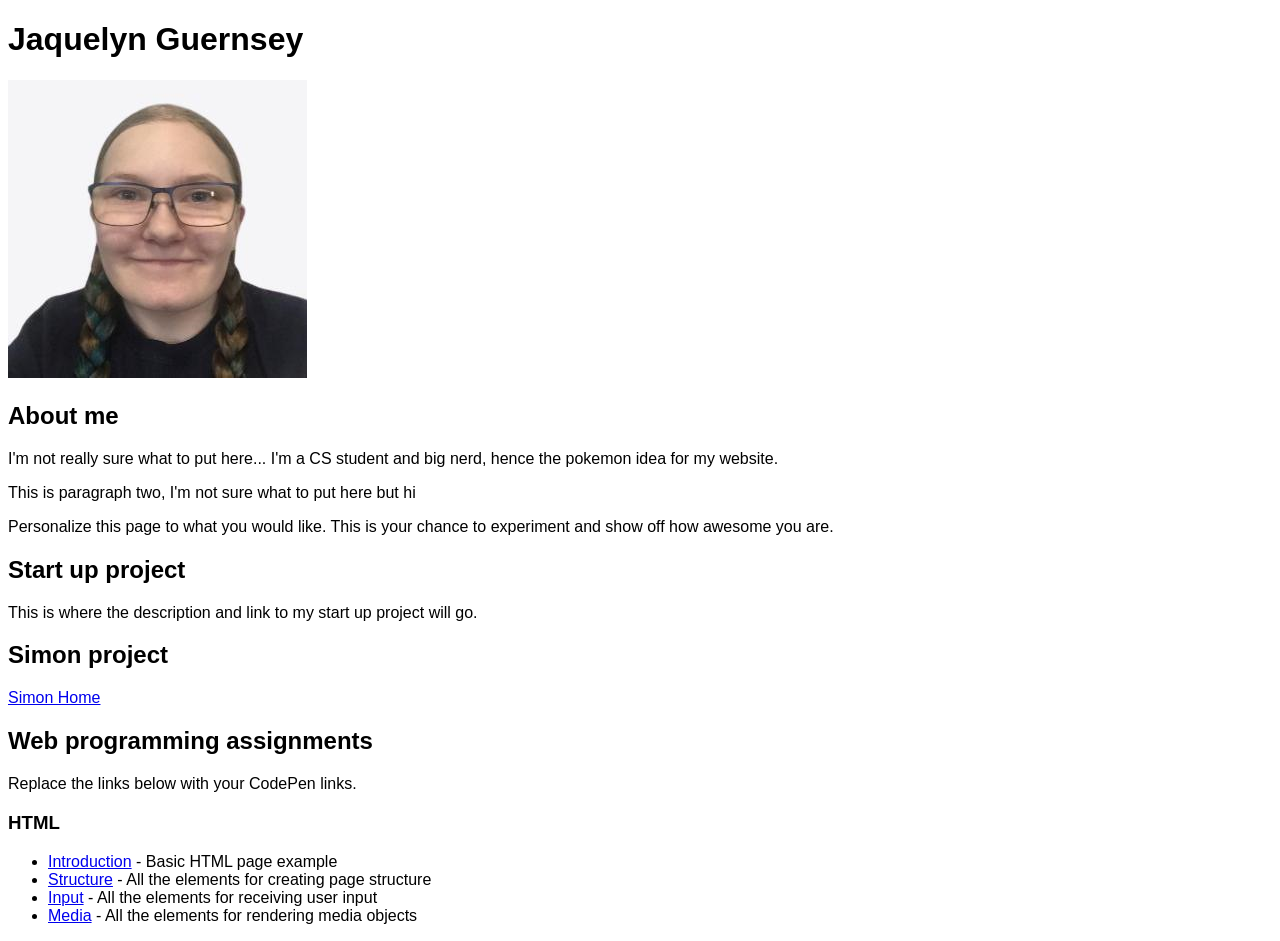
<file: index.html>
<!DOCTYPE html>
<html lang="en">
  <head>
    <meta charset="UTF-8" />
    <meta http-equiv="X-UA-Compatible" content="IE=edge" />
    <meta name="viewport" content="width=device-width, initial-scale=1.0" />
    <!-- This is a placeholder for when you start using CSS -->
    <link rel="stylesheet" href="index.css" />
    <title>Startup Homepage</title>
  </head>
  <body>
    <header>
      <h1>Jaquelyn Guernsey</h1>
      <img src="ProfilePic.png" alt="me" />
    </header>
    <main>
      <section>
        <h2>About me</h2>
        <p>
          I'm not really sure what to put here... I'm a CS student and big nerd, hence the pokemon idea for my website.
        </p>
        <p>
          This is paragraph two, I'm not sure what to put here but hi
        </p>
        <p>
          Personalize this page to what you would like. This is your chance to
          experiment and show off how awesome you are.
        </p>
      </section>
      <section>
        <h2>Start up project</h2>
        <p>
          This is where the description and link to my start up project will go.
        </p>
      </section>
      <section>
        <h2>Simon project</h2>
        <p>
          <a href="https://simon.pokeguesser.click/index.html">Simon Home</a>
        </p>
      </section>
      <section>
        <h2>Web programming assignments</h2>
        <p>Replace the links below with your CodePen links.</p>
        <h3>HTML</h3>
        <ul>
          <li>
            <a href="https://codepen.io/GuernJaq/pen/OJwqZJQ">Introduction</a>
            - Basic HTML page example
          </li>
          <li>
            <a href="https://codepen.io/GuernJaq/pen/LYBadbw">Structure</a> -
            All the elements for creating page structure
          </li>
          <li>
            <a href="https://codepen.io/GuernJaq/pen/rNrRdZR">Input</a> - All
            the elements for receiving user input
          </li>
          <li>
            <a href="https://codepen.io/GuernJaq/pen/VwBRxbW">Media</a> - All
            the elements for rendering media objects
          </li>
        </ul>
      </section>
    </main>
  </body>
</html>
</file>
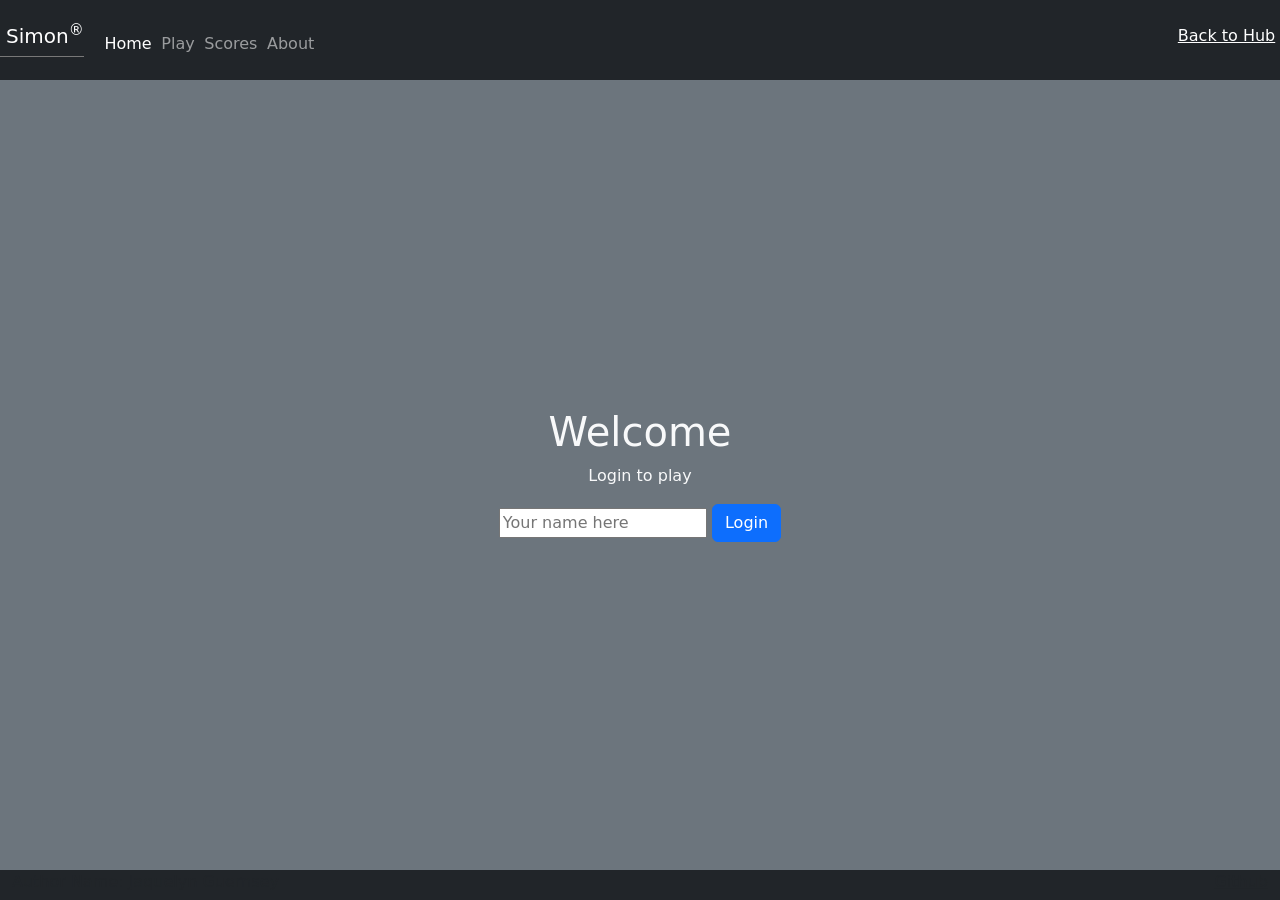
<file: Simon/index.html>
<!DOCTYPE html>
<html lang="en">
    <head>
        <meta charset="UTF-8" />
        <meta name="viewport" content="width=device-width, initial-scale=1.0"/>
        <title>Simon</title>
        <link rel="icon" href="favicon.ico"/>

        <script src="login.js"></script>
        <link rel="stylesheet" href="main.css"/>

        <link
            href="https://cdn.jsdelivr.net/npm/bootstrap@5.2.2/dist/css/bootstrap.min.css"
            rel="stylesheet"
            integrity="sha384-Zenh87qX5JnK2Jl0vWa8Ck2rdkQ2Bzep5IDxbcnCeuOxjzrPF/et3URy9Bv1WTRi"
            crossorigin="anonymous"
        />
    </head>

    <body class="bg-dark text-light">
        <header class="container-fluid">
            <nav class="navbar fixed-top navbar-dark">
                <a class="navbar-brand" href="#">Simon<sup>&reg;</sup></a>
                <menu class="navbar-nav">
                    <li class="nav-item">
                        <a class="nav-link active" href="index.html">Home</a>
                    </li>
                    <li class="nav-item">
                        <a class="nav-link" href="play.html">Play</a>
                    </li>
                    <li class="nav-item">
                        <a class="nav-link" href="scores.html">Scores</a></li>
                    <li class="nav-item">
                        <a class="nav-link" href="about.html">About</a>
                    </li>
                </menu>
            <a class="back-button" href="https://pokeguesser.click/index.html">Back to Hub</a>
            </nav>
        </header>

        <main class="container-fluid bg-secondary text-center">
            <div>
                <h1>Welcome</h1>
                <p>Login to play</p>
                <form method="get" action="play.html">
                    <input type="text" id="name" placeholder="Your name here"/>
                    <button class="btn btn-primary" onclick="login()">Login</button>
                </form>
            </div>
        </main>

        <footer class="bg-dark text-dark text-muted">
            <div class="container-fluid">
                <span class="text-reset">Author Name: Jaquelyn Guernsey</span>
                <a class="text-reset" href="https://github.com/GuernJaq/simon">Github</a>
            </div>
        </footer>
    </body>
</html>
</file>
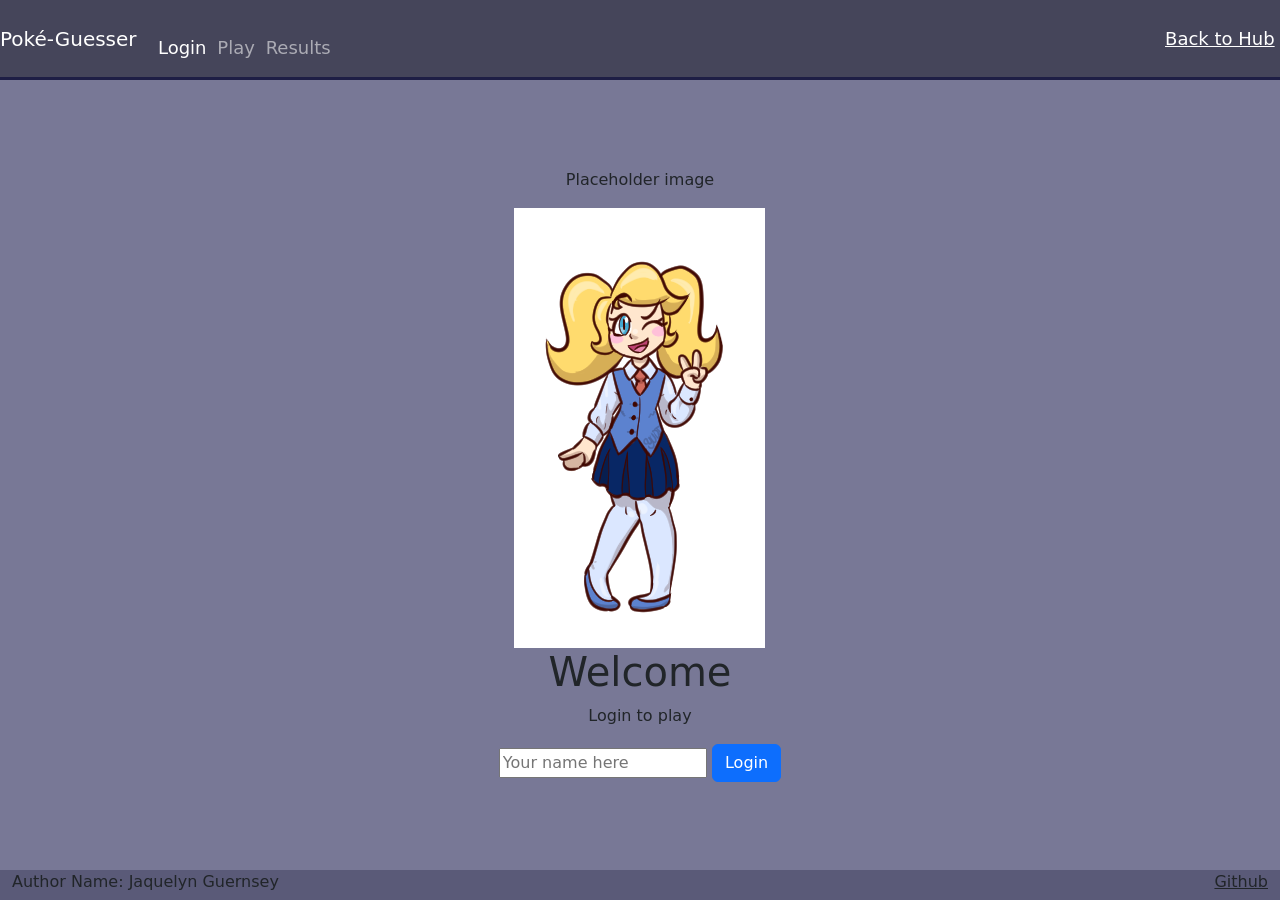
<file: StartupPageFiles/index.html>
<!DOCTYPE html>
<html lang="en">
    <head>
        <meta charset="UTF-8"/>
        <meta name="viewport" content="width=device-width, initial-scale=1.0"/>
        <title>Login</title>
        <link rel="icon" href="Images/PokeGuessIcon.png"/>
        <link rel="stylesheet" href="startup.css"/>
        <script src="login.js"></script>

        <link
            href="https://cdn.jsdelivr.net/npm/bootstrap@5.2.2/dist/css/bootstrap.min.css"
            rel="stylesheet"
            integrity="sha384-Zenh87qX5JnK2Jl0vWa8Ck2rdkQ2Bzep5IDxbcnCeuOxjzrPF/et3URy9Bv1WTRi"
            crossorigin="anonymous"
        />
    </head>

    <body>
        <header class="container-fluid">
            <nav class="navbar fixed-top navbar-dark">
                <a class="navbar-brand" href="#">Poké-Guesser</a>
                <menu class="navbar-nav">
                    <li class="nav-item">
                        <a class="nav-link active" href="index.html">Login</a>
                    </li>
                    <li class="nav-item">
                        <a class="nav-link" href="vote1.html">Play</a>
                    </li>
                    <li class="nav-item">
                        <a class="nav-link" href="results1.html">Results</a>
                    </li>
                </menu>
                <a class="back-button" href="https://pokeguesser.click/index.html">Back to Hub</a>
            </nav>
        </header>

        <main class="container-fluid text-center">
            <div>
                <p>Placeholder image</p>
                <img src="Images/PoketrainerFin.png" alt="placeholder image" />
                <h1>Welcome</h1>
                <p>Login to play</p>
                <form method="get" action="vote1.html">
                    <input type="text" id="name" placeholder="Your name here"/>
                    <button class="btn btn-primary" onclick="login()">Login</button>
                </form>
            </div>
        </main>

        <footer>
            <div class="container-fluid">
                <span class="text-reset">Author Name: Jaquelyn Guernsey</span>
                <a class="text-reset" href="https://github.com/GuernJaq/startup-application">Github</a>
            </div>
        </footer>
    </body>
</html>
</file>
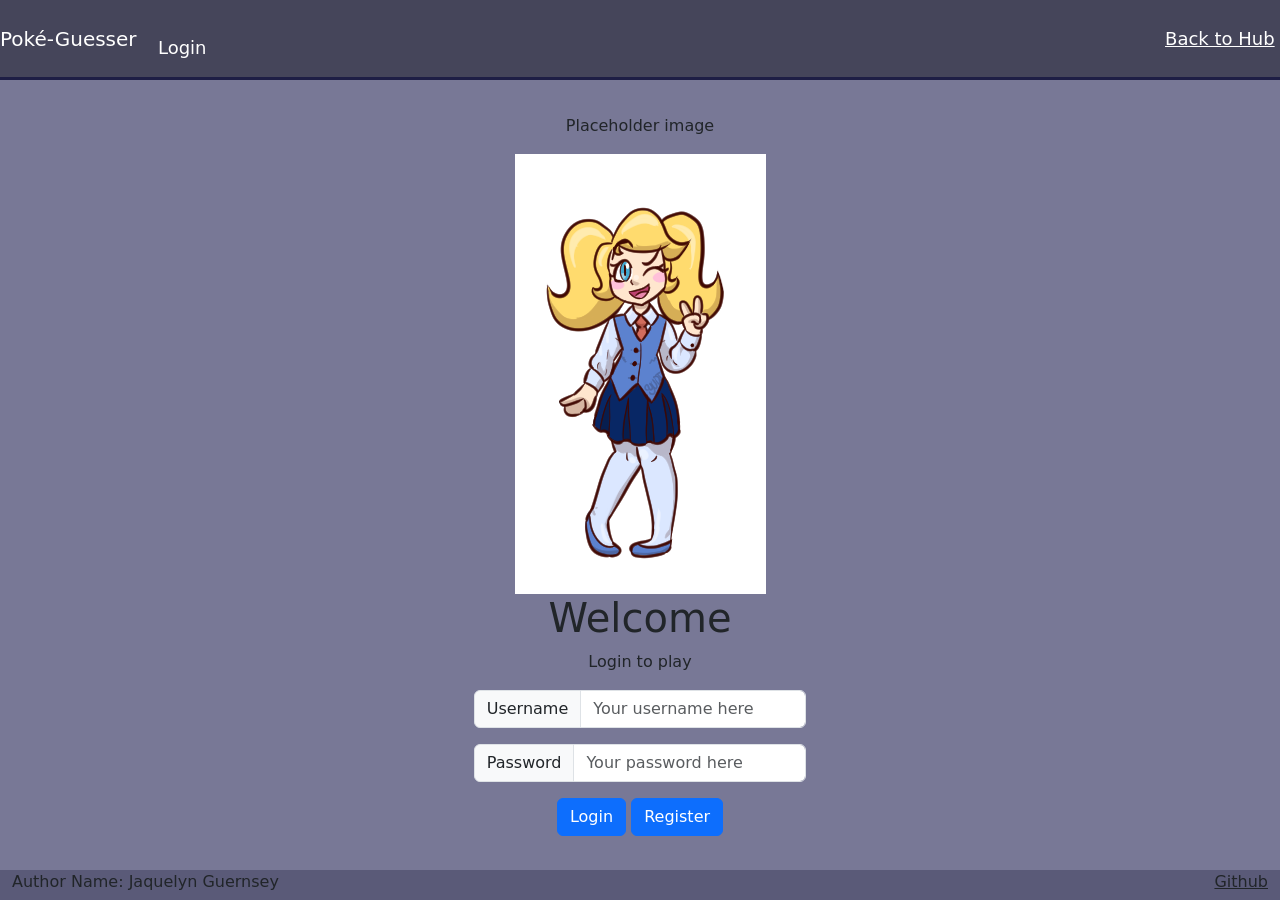
<file: StartupPageFiles/public/index.html>
<!DOCTYPE html>
<html lang="en">
    <head>
        <meta charset="UTF-8"/>
        <meta name="viewport" content="width=device-width, initial-scale=1.0"/>
        <title>Login</title>
        <link rel="icon" href="Images/PokeGuessIcon.png"/>
        <link rel="stylesheet" href="startup.css"/>

        <link
            href="https://cdn.jsdelivr.net/npm/bootstrap@5.2.2/dist/css/bootstrap.min.css"
            rel="stylesheet"
            integrity="sha384-Zenh87qX5JnK2Jl0vWa8Ck2rdkQ2Bzep5IDxbcnCeuOxjzrPF/et3URy9Bv1WTRi"
            crossorigin="anonymous"
        />
    </head>

    <body>
        <header class="container-fluid">
            <nav class="navbar fixed-top navbar-dark">
                <a class="navbar-brand" href="#">Poké-Guesser</a>
                <menu class="navbar-nav">
                    <li class="nav-item">
                        <a class="nav-link active" href="index.html">Login</a>
                    </li>
                </menu>
                <a class="back-button" href="https://pokeguesser.click/index.html">Back to Hub</a>
            </nav>
        </header>

        <main class="container-fluid text-center">
            <div>
                <p>Placeholder image</p>
                <img src="Images/PoketrainerFin.png" alt="placeholder image" />
                <h1>Welcome</h1>
                <div id="loggedOut" style="display: none">
                    <p>Login to play</p>
                        <div class="input-group mb-3">
                            <span class="input-group-text">Username</span>
                            <input
                              class="form-control"
                              type="text"
                              id="username"
                              placeholder="Your username here"
                            />
                          </div>
                          <div class="input-group mb-3">
                            <span class="input-group-text">Password</span>
                            <input
                              class="form-control"
                              type="password"
                              id="password"
                              placeholder="Your password here"
                            />
                          </div>
                        <button class="btn btn-primary" onclick="loginUser()">Login</button>
                        <button class="btn btn-primary" onclick="createUser()">Register</button>
                </div>
                <div id="loggedIn" style="display: none">
                    <div id="playerName"></div>
                    <button type="button" class="btn btn-primary" onclick="play()">
                      Play
                    </button>
                    <button type="button" class="btn btn-secondary" onclick="logout()">
                      Logout
                    </button>
                  </div>
            </div>

            <div class="modal fade" id="msgModal" tabindex="-1">
                <div class="modal-dialog modal-dialog-centered">
                    <div class="modal-content text-dark">
                        <div class="modal-body">error message here</div>
                        <div class="modal-footer">
                            <button
                                type="button"
                                class="btn btn-secondary"
                                data-bs-dismiss="modal"
                            > 
                            Close
                            </button>
                        </div>
                    </div>
                </div>
            </div>
        </main>

        <footer>
            <div class="container-fluid">
                <span class="text-reset">Author Name: Jaquelyn Guernsey</span>
                <a class="text-reset" href="https://github.com/GuernJaq/startup-application">Github</a>
            </div>
        </footer>
        <script src="login.js"></script>
        <script
            src="https://cdn.jsdelivr.net/npm/bootstrap@5.2.3/dist/js/bootstrap.bundle.min.js"
            integrity="sha384-kenU1KFdBIe4zVF0s0G1M5b4hcpxyD9F7jL+jjXkk+Q2h455rYXK/7HAuoJl+0I4"
            crossorigin="anonymous"
        ></script>
    </body>
</html>
</file>
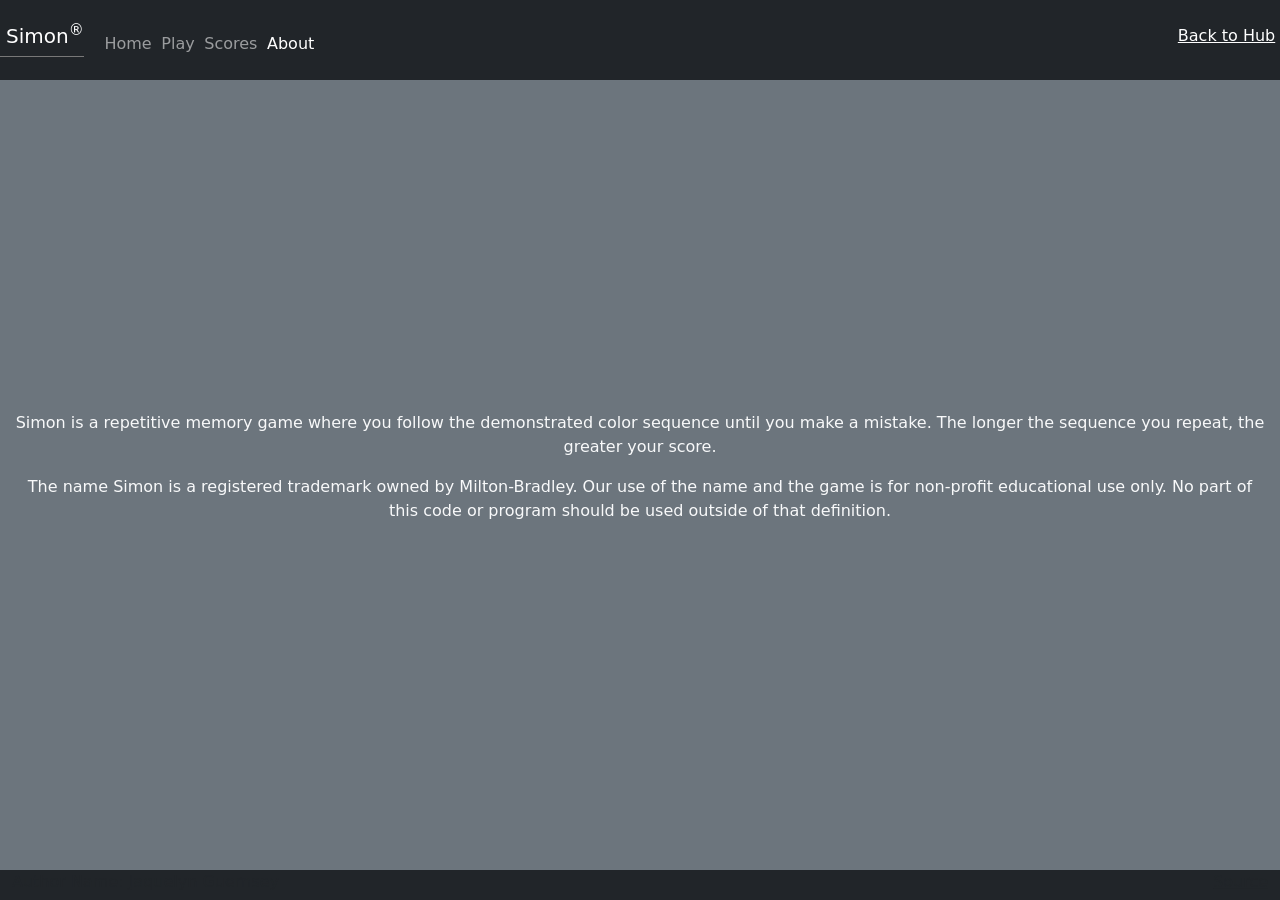
<file: Simon/about.html>
<!DOCTYPE html>
<html lang="en">
    <head>
        <meta charset="UTF-8"/>
        <meta name="viewport" content="width=device-width, initial-scale=1.0"/>
        <title>About</title>
        <link rel="icon" href="favicon.ico"/>

        <link rel="stylesheet" href="main.css"/>

        <link
            href="https://cdn.jsdelivr.net/npm/bootstrap@5.2.2/dist/css/bootstrap.min.css"
            rel="stylesheet"
            integrity="sha384-Zenh87qX5JnK2Jl0vWa8Ck2rdkQ2Bzep5IDxbcnCeuOxjzrPF/et3URy9Bv1WTRi"
            crossorigin="anonymous"
        />
    </head>

    <body class="bg-dark text-light">
        <header class="container-fluid">
            <nav class="navbar fixed-top navbar-dark">
                <a class="navbar-brand" href="#">Simon<sup>&reg;</sup></a>
                <menu class="navbar-nav">
                    <li class="nav-item">
                        <a class="nav-link" href="index.html">Home</a>
                    </li>
                    <li class="nav-item">
                        <a class="nav-link" href="play.html">Play</a>
                    </li>
                    <li class="nav-item">
                        <a class="nav-link" href="scores.html">Scores</a>
                    </li>
                    <li class="nav-item">
                        <a class="nav-link active" href="about.html">About</a>
                    </li>
                </menu>
                <a class="back-button" href="https://pokeguesser.click/index.html">Back to Hub</a>
            </nav>
        </header>

        <main class="container-fluid bg-secondary text-center">
            <div>
                <p>
                  Simon is a repetitive memory game where you follow the demonstrated
                  color sequence until you make a mistake. The longer the sequence you
                  repeat, the greater your score.
                </p>
        
                <p>
                  The name Simon is a registered trademark owned by Milton-Bradley. Our
                  use of the name and the game is for non-profit educational use only.
                  No part of this code or program should be used outside of that
                  definition.
                </p>
            </div>
        </main>

        <footer class="bg-dark text-dark text-muted">
            <div class="container-fluid">
                <span class="text-reset">Author Name: Jaquelyn Guernsey</span>
                <a class="text-reset" href="https://github.com/GuernJaq/simon">Source</a>
            </div>
        </footer>
    </body>
</html>
</file>
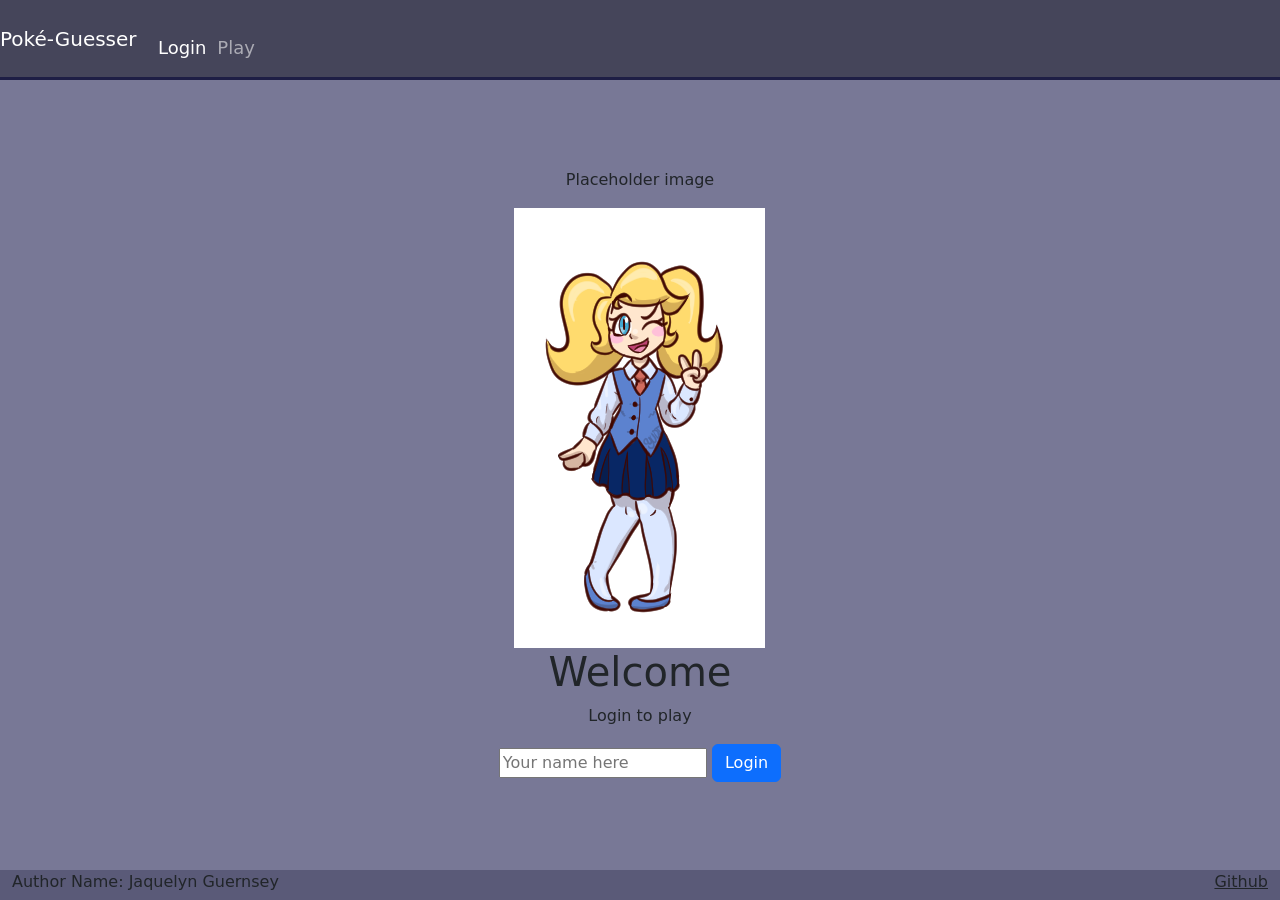
<file: StartupPageFiles/login.html>
<!DOCTYPE html>
<html lang="en">
    <head>
        <meta charset="UTF-8"/>
        <meta name="viewport" content="width=device-width, initial-scale=1.0"/>
        <title>Login</title>
        <link rel="icon" href="Images/PoketrainerFin.png"/>
        <link rel="stylesheet" href="startup.css"/>

        <link
            href="https://cdn.jsdelivr.net/npm/bootstrap@5.2.2/dist/css/bootstrap.min.css"
            rel="stylesheet"
            integrity="sha384-Zenh87qX5JnK2Jl0vWa8Ck2rdkQ2Bzep5IDxbcnCeuOxjzrPF/et3URy9Bv1WTRi"
            crossorigin="anonymous"
        />
    </head>

    <body>
        <header class="container-fluid">
            <nav class="navbar fixed-top navbar-dark">
                <a class="navbar-brand" href="#">Poké-Guesser</a>
                <menu class="navbar-nav">
                    <li class="nav-item">
                        <a class="nav-link active" href="login.html">Login</a>
                    </li>
                    <li class="nav-item">
                        <a class="nav-link" href="vote1.html">Play</a>
                    </li>
                </menu>
            </nav>
        </header>

        <main class="container-fluid text-center">
            <div>
                <p>Placeholder image</p>
                <img src="Images/PoketrainerFin.png" alt="placeholder image" />
                <h1>Welcome</h1>
                <p>Login to play</p>
                <form method="get" action="vote1.html">
                    <input type="text" id="name" placeholder="Your name here"/>
                    <button type="submit" class="btn btn-primary">Login</button>
                </form>
            </div>
        </main>

        <footer>
            <div class="container-fluid">
                <span class="text-reset">Author Name: Jaquelyn Guernsey</span>
                <a class="text-reset" href="https://github.com/GuernJaq/startup-application">Github</a>
            </div>
        </footer>
    </body>
</html>
</file>
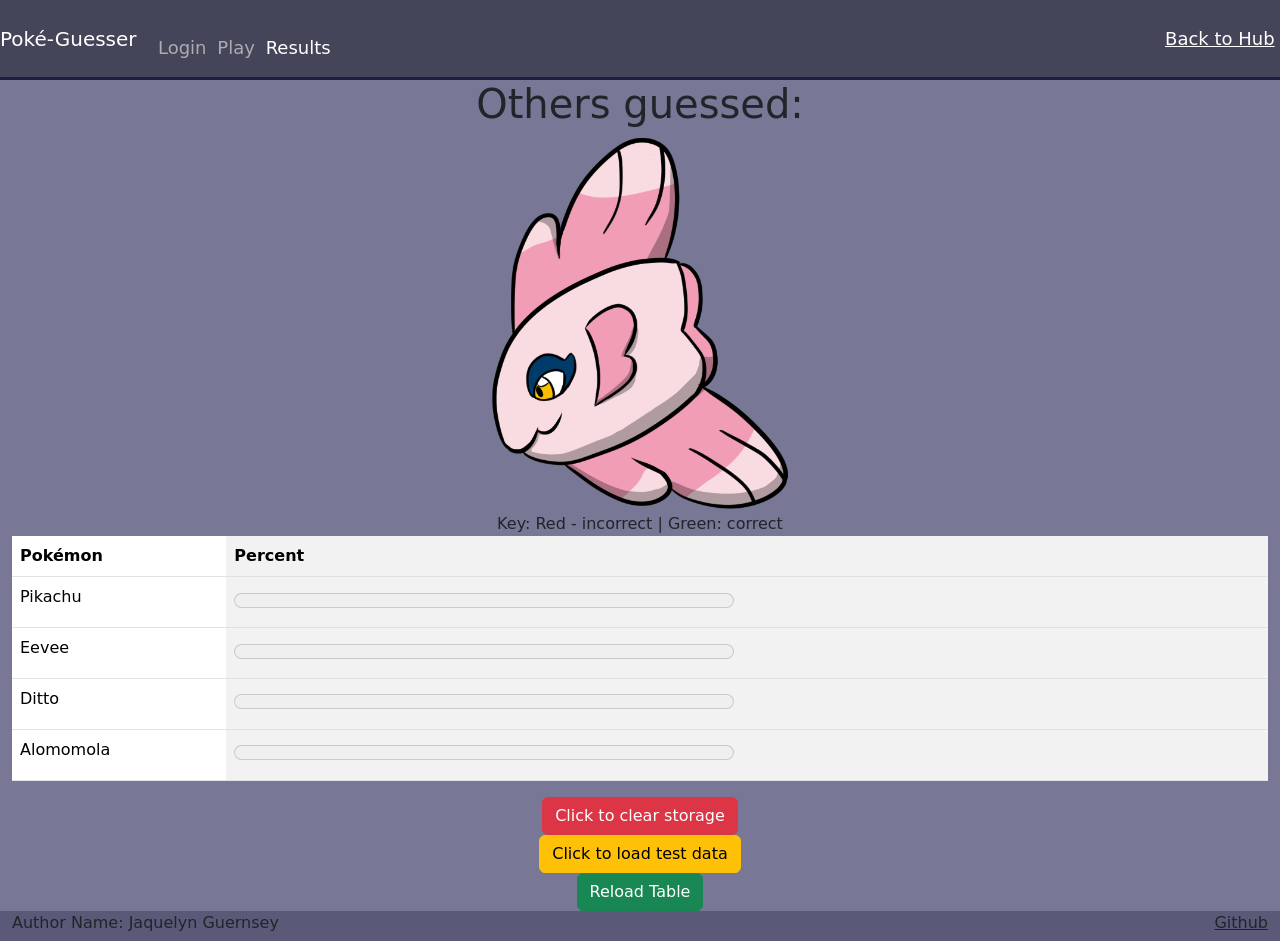
<file: StartupPageFiles/results1.html>
<!DOCTYPE html>
<html lang="en">
    <head>
        <meta charset="UTF-8"/>
        <meta name="viewport" content="width=device-width, initial-scale=1.0"/>
        <title>Results</title>
        <link rel="icon" href="Images/PokeGuessIcon.png"/>
        <link rel="stylesheet" href="startup.css"/>
        <script src="results1.js"></script>

        <link
            href="https://cdn.jsdelivr.net/npm/bootstrap@5.2.2/dist/css/bootstrap.min.css"
            rel="stylesheet"
            integrity="sha384-Zenh87qX5JnK2Jl0vWa8Ck2rdkQ2Bzep5IDxbcnCeuOxjzrPF/et3URy9Bv1WTRi"
            crossorigin="anonymous"
        />
    </head>

    <body onload="currTable.loadScores()">
        <header>
            <nav class="navbar fixed-top navbar-dark">
                <a class="navbar-brand" href="#">Poké-Guesser</a>
                <menu class="navbar-nav">
                    <li class="nav-item">
                        <a class="nav-link" href="index.html">Login</a>
                    </li>
                    <li class="nav-item">
                        <a class="nav-link" href="vote1.html">Play</a>
                    </li>
                    <li class="nav-item">
                        <a class="nav-link active" href="results1.html">Results</a>
                    </li>
                </menu>
                <a class="back-button" href="https://pokeguesser.click/index.html">Back to Hub</a>
            </nav>
        </header>

        <main class="container-fluid">
            <div>
                <h1>Others guessed:</h1>
            </div>
            <div class="container-fluid text-center">
                <img src="Images/PokeGuess1.png" alt="Drawing of Alomomola in the Pokemon style" class="guess-image"/>
            </div>
            <table class="table table-striped-columns">
                <thead class="table-links-header">
                    <tr>
                        <th>Pokémon</th>
                        <th>Percent</th>
                    </tr>
                </thead>
                <tbody id="bar-graph" onload="currTable.loadScores()">Key: Red - incorrect | Green: correct</tbody>
            </table>
            
            <button type="submit" class=" btn btn-danger" onclick="localStorage.clear(); document.getElementById('bar-graph').innerHTML = '';">Click to clear storage</button>
            <button type="submit" class="btn btn-warning" onclick="loadTestData(); document.getElementById('bar-graph').innerHTML = '';">Click to load test data</button>
            <button type="submit" class="btn btn-success" onclick="currTable.loadScores()">Reload Table</button>
        </main>

        <footer>
            <div class="container-fluid">
                <span class="text-reset">Author Name: Jaquelyn Guernsey</span>
                <a class="text-reset" href="https://github.com/GuernJaq/startup-application">Github</a>
            </div>
        </footer>
    </body>
</html>
</file>
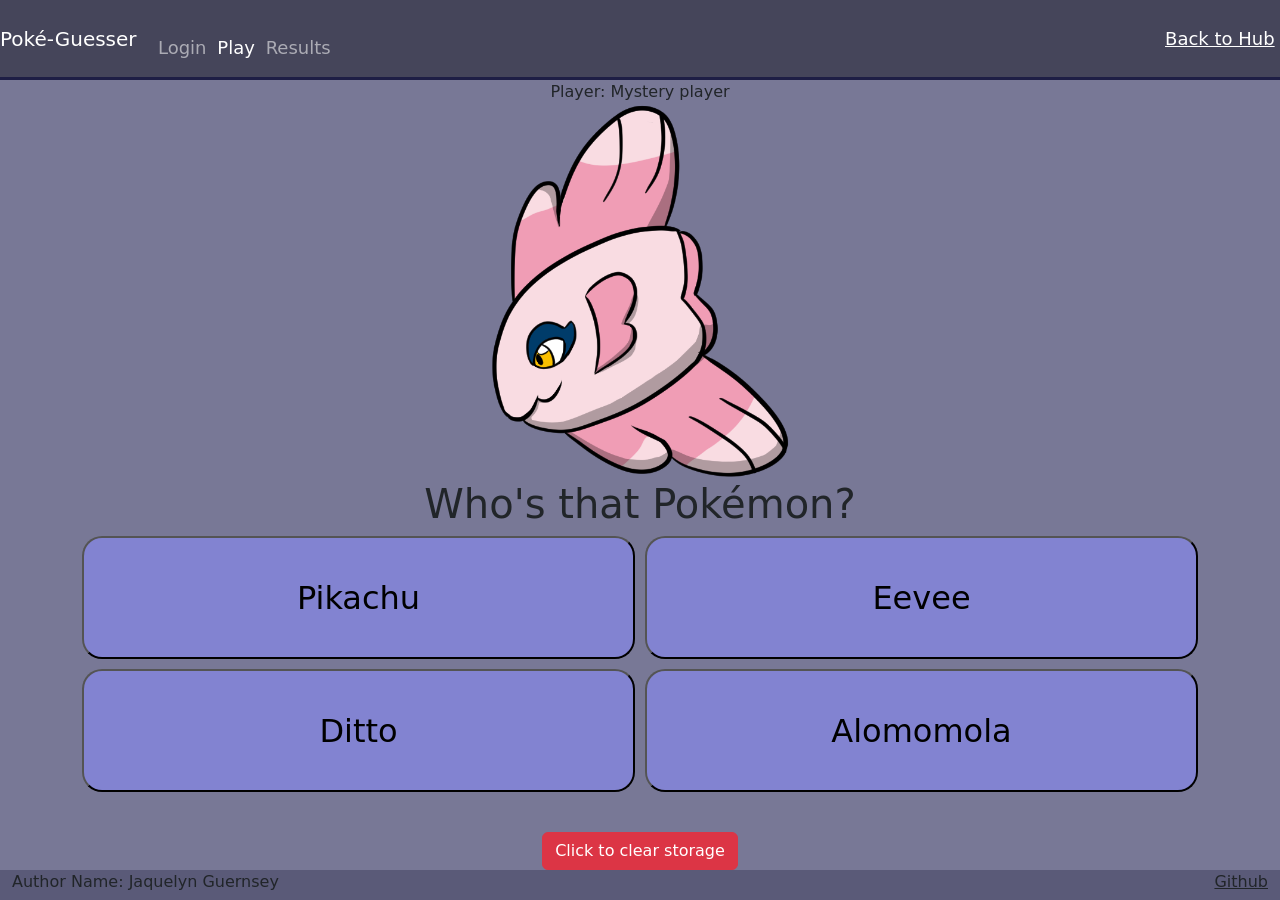
<file: StartupPageFiles/vote1.html>
<!DOCTYPE html>
<html lang="en">
    <head>
        <meta charset="UTF-8"/>
        <meta name="viewport" content="width=device-width, initial-scale=1.0"/>
        <title>Play</title>
        <link rel="icon" href="Images/PokeGuessIcon.png"/>
        <link rel="stylesheet" href="startup.css"/>

        <link
            href="https://cdn.jsdelivr.net/npm/bootstrap@5.2.2/dist/css/bootstrap.min.css"
            rel="stylesheet"
            integrity="sha384-Zenh87qX5JnK2Jl0vWa8Ck2rdkQ2Bzep5IDxbcnCeuOxjzrPF/et3URy9Bv1WTRi"
            crossorigin="anonymous"
        />
    </head>

    <body>
        <header class="container-fluid">
            <nav class="navbar fixed-top navbar-dark">
                <a class="navbar-brand" href="#">Poké-Guesser</a>
                <menu class="navbar-nav">
                    <li class="nav-item">
                        <a class="nav-link" href="index.html">Login</a>
                    </li>
                    <li class="nav-item">
                        <a class="nav-link active" href="vote1.html">Play</a>
                    </li>
                    <li class="nav-item">
                        <a class="nav-link" href="results1.html">Results</a>
                    </li>
                </menu>
                <a class="back-button" href="https://pokeguesser.click/index.html">Back to Hub</a>
            </nav>
        </header>

        <main class="container-fluid text-center">
            <div class="players">Player:
                <span class="player-name">Mystery player</span></div>
            <div class="container-fluid">
                <img src="Images/PokeGuess1.png" alt="First guess, its Alomomola if you're cheating here ;)" class="guess-image" />
                <div id="alert">test</div>
                <div id="result">test2</div>
            </div>
            <div>
                <h1>Who's that Pokémon?</h1>
            </div>
            <div class="container">
                <button id="Pikachu"class="guess-btn custom-btn" onclick="userVote.pressButton(this)">Pikachu</button>
                <button id="Eevee" class="guess-btn custom-btn" onclick="userVote.pressButton(this)">Eevee</button>
                <button id="Ditto" class="guess-btn custom-btn" onclick="userVote.pressButton(this)">Ditto</button>
                <button id="Alomomola" class="guess-btn custom-btn" onclick="userVote.pressButton(this)">Alomomola</button>
            </div>
            <div id="result-btn">test3</div>
            <button type="submit" class=" btn btn-danger" onclick="localStorage.clear()">Click to clear storage</button>
        </main>

        <footer>
            <div class="container-fluid">
                <span class="text-reset">Author Name: Jaquelyn Guernsey</span>
                <a class="text-reset" href="https://github.com/GuernJaq/startup-application">Github</a>
            </div>
        </footer>
        
        <script src="vote1.js"></script>
    </body>
</html>
</file>
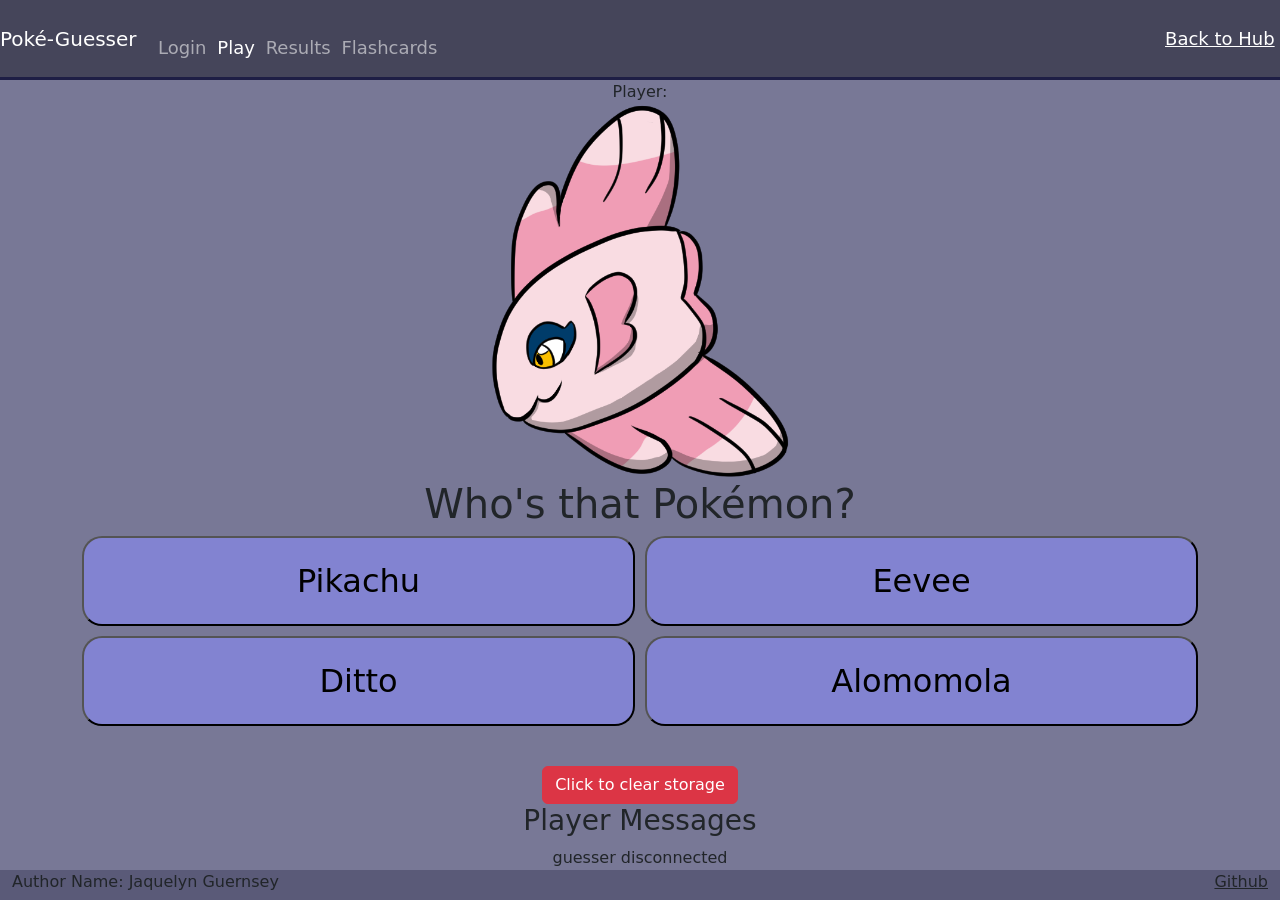
<file: StartupPageFiles/public/vote1.html>
<!DOCTYPE html>
<html lang="en">
    <head>
        <meta charset="UTF-8"/>
        <meta name="viewport" content="width=device-width, initial-scale=1.0"/>
        <title>Play</title>
        <link rel="icon" href="Images/PokeGuessIcon.png"/>
        <link rel="stylesheet" href="startup.css"/>

        <link
            href="https://cdn.jsdelivr.net/npm/bootstrap@5.2.2/dist/css/bootstrap.min.css"
            rel="stylesheet"
            integrity="sha384-Zenh87qX5JnK2Jl0vWa8Ck2rdkQ2Bzep5IDxbcnCeuOxjzrPF/et3URy9Bv1WTRi"
            crossorigin="anonymous"
        />
    </head>

    <body>
        <header class="container-fluid">
            <nav class="navbar fixed-top navbar-dark">
                <a class="navbar-brand" href="#">Poké-Guesser</a>
                <menu class="navbar-nav">
                    <li class="nav-item">
                        <a class="nav-link" href="index.html">Login</a>
                    </li>
                    <li class="nav-item">
                        <a class="nav-link active" href="vote1.html">Play</a>
                    </li>
                    <li class="nav-item">
                        <a class="nav-link" href="results1.html">Results</a>
                    </li>
                    <li class="nav-item">
                        <a class="nav-link" href="flashcards.html">Flashcards</a>
                    </li>
                </menu>
                <a class="back-button" href="https://pokeguesser.click/index.html">Back to Hub</a>
            </nav>
        </header>

        <main class="container-fluid text-center">
            <div class="players">Player:
                <span class="player-name"></span></div>
            <div class="container-fluid">
                <img src="Images/PokeGuess1.png" alt="First guess, its Alomomola if you're cheating here ;)" class="guess-image" />
                <div id="alert">test</div>
                <div id="result">test2</div>
            </div>
            <div>
                <h1>Who's that Pokémon?</h1>
            </div>
            <div class="container">
                <button id="Pikachu"class="guess-btn custom-btn" onclick="userVote.pressButton(this)">Pikachu</button>
                <button id="Eevee" class="guess-btn custom-btn" onclick="userVote.pressButton(this)">Eevee</button>
                <button id="Ditto" class="guess-btn custom-btn" onclick="userVote.pressButton(this)">Ditto</button>
                <button id="Alomomola" class="guess-btn custom-btn" onclick="userVote.pressButton(this)">Alomomola</button>
            </div>
            <div id="result-btn">test3</div>
            <button type="submit" class=" btn btn-danger" onclick="localStorage.clear()">Click to clear storage</button>
            <h3>Player Messages</h3>
            <div id="player-messages"></div>
        </main>

        <footer>
            <div class="container-fluid">
                <span class="text-reset">Author Name: Jaquelyn Guernsey</span>
                <a class="text-reset" href="https://github.com/GuernJaq/startup-application">Github</a>
            </div>
        </footer>
        
        <script src="vote1.js"></script>
    </body>
</html>
</file>
<file: index.css>
* {
  font-family: Arial, Helvetica, sans-serif;
  box-sizing: border-box;
}
</file>
<file: Simon/main.css>
body{
    display: flex;
    flex-direction: column;
    min-width: 375px;
}

header{
    flex: 0 80px;
}

main{
    flex: 1 calc(100vh - 110px);
    display: flex;
    flex-direction: column;
    align-items: center;
    justify-content: space-around;
}

footer{
    flex: 0 30px;
}

menu{
    flex: 1;
    display: flex;
    flex-direction: row !important;
    list-style: none;
}

.navbar-brand{
    padding-left: 0.3em;
    border-bottom: solid rgb(120,120,120) thin;
}

menu .nav-item{
    padding: 0 0.3em;
}

.back-button{
    text-align: right;
    flex: 1;
    padding-right: 0.3em;
    color: white;
}

footer a{
    float: right;
}

#count{
    color: rgb(250, 240, 160);
}

.players{
    flex: 1;
    width: 100%;
    padding: 0.5em;
}

.player-name{
    color: rgb(120,190,210);
}

.game{
    background: rgb(0, 0, 0);
    border-radius: 50%;
    box-shadow: 0 0 20px 5px rgb(69,69,69);
    width: 80vw;
    height: 80vw;
    position: absolute;
    min-width: 350px;
    min-height: 350px;
    max-width: min(80vmin, 1000px);
    max-height: min(80vmin, 1000px);
}

.button-container{
    width: 100%;
    height: 100%;
    display: grid;
    grid-template-columns: 1fr 1fr;
    gap: 20px;
}

.button-top-left{
    border-radius: 100% 0 0 0;
    margin: 20px 0 0 20px;
    background-color: green;
    border: thick solid rgb(35,55,0);
}

.button-top-right{
    border-radius: 0 100% 0 0;
    margin: 20px 20px 0 0;
    background-color: red;
    border: thick solid rgb(85,10,10);
}

.button-bottom-left{
    border-radius: 0 0 0 100%;
    margin: 0 0 20px 20px;
    background-color: yellow;
    border: thick solid rgb(130,125,15);
}

.button-bottom-right{
    border-radius: 0 0 100% 0;
    margin: 0 20px 20px 0;
    background-color: blue;
    border: thick solid rgb(30,15,100);
}

.controls{
    position: absolute;
    border-radius: 50%;
    width: 200px;
    height: 200px;
    background-color: black;
    padding: 2em;
    display: flex;
    align-items: center;
    justify-content: space-around;
    flex-direction: column;
}

.game-name{
    font-size: 2em;
    font-weight: bold;
    margin-bottom: 0.5em;
}

.score{
    position: absolute;
    text-align: center;
    font-size: 20px;
    font-family: monospace;
    font-weight: bold;
    color: red;
    cursor: default;
    width: 50px;
    height: 30px;
    border-radius: 10px;
    border: solid thin rgb(120,0,0);
    background-color: #300;
}

.center{
    top: 50%;
    left: 50%;
    transform: translateX(-50%) translateY(-50%);
}

@media (max-height: 600px){
    header{
        display: none;
    }
    footer{
        display: none;
    }
    main{
        flex: 1 100vh;
    }
}
</file>
<file: StartupPageFiles/startup.css>
body{
    display: flex;
    background-color: rgb(120,120,150);
    flex-direction: column;
    min-width: 375px;
}
header{
    flex: 0 80px;
    background-color: rgb(69,69,90);
}
#result-btn{
    padding:20px;
}

.back-button{
    text-align: right;
    flex: 1;
    padding-right: 0.3em;
    color: white;
}

.guess-image{
    flex: 1;
    width: 300px;
    height: auto;
}

main{
    background-color: rgb(120,120,150);
    flex: 1 calc(100vh - 110px);
    display: flex;
    flex-direction: column;
    align-items: center;
    justify-content: space-around;
}

footer{
    background-color: rgb(90,90,120);
    flex: 0 30px;
}

menu{
    flex: 1;
    display: flex;
    flex-direction: row !important;
    list-style: none;
}

.navbar-dark{
    font-size: large;
    border-bottom: solid rgb(30,30,69) ;
    padding-left: 0.3em;
    background-color: rgb(69,69,90);
}
menu .nav-item{
    padding: 0 0.3em;
}

footer a{
    float: right;
}

.container{
    flex: 1;
    width: 100%;
    height: 100%;
    display: grid;
    grid-template-columns: 1fr 1fr;
    gap: 10px;
}

.custom-btn{
    background-color: #8283d1;
    border-style: rounded solid black;
    border-radius: 20px;
    font-size: xx-large;
    
}
.custom-btn:hover{
    background-color: #7573c1;
}
meter{
    min-height: 30px;
    min-width: 500px;
}


@media (max-height: 600px){
    header{
        display: none;
    }
    footer{
        display: none;
    }
    main{
        flex: 1 100vh;
    }
}
</file>
<file: StartupPageFiles/public/startup.css>
body{
    display: flex;
    background-color: rgb(120,120,150);
    flex-direction: column;
    min-width: 375px;
}
header{
    flex: 0 80px;
    background-color: rgb(69,69,90);
}
#result-btn{
    padding:20px;
}

.back-button{
    text-align: right;
    flex: 1;
    padding-right: 0.3em;
    color: white;
}

.guess-image{
    flex: 1;
    width: 300px;
    height: auto;
}

main{
    background-color: rgb(120,120,150);
    flex: 1 calc(100vh - 110px);
    display: flex;
    flex-direction: column;
    align-items: center;
    justify-content: space-around;
}

footer{
    background-color: rgb(90,90,120);
    flex: 0 30px;
}

menu{
    flex: 1;
    display: flex;
    flex-direction: row !important;
    list-style: none;
}

.navbar-dark{
    font-size: large;
    border-bottom: solid rgb(30,30,69) ;
    padding-left: 0.3em;
    background-color: rgb(69,69,90);
}
menu .nav-item{
    padding: 0 0.3em;
}

footer a{
    float: right;
}

.container{
    flex: 1;
    width: 100%;
    height: 100%;
    display: grid;
    grid-template-columns: 1fr 1fr;
    gap: 10px;
}

.custom-btn{
    background-color: #8283d1;
    border-style: rounded solid black;
    border-radius: 20px;
    font-size: xx-large;
    
}
.custom-btn:hover{
    background-color: #7573c1;
}
meter{
    min-height: 30px;
    min-width: 500px;
}

.picture{
    width: 300px;
}

.name{
    font-size: large;
}

@media (max-height: 600px){
    header{
        display: none;
    }
    footer{
        display: none;
    }
    main{
        flex: 1 100vh;
    }
}
</file>
